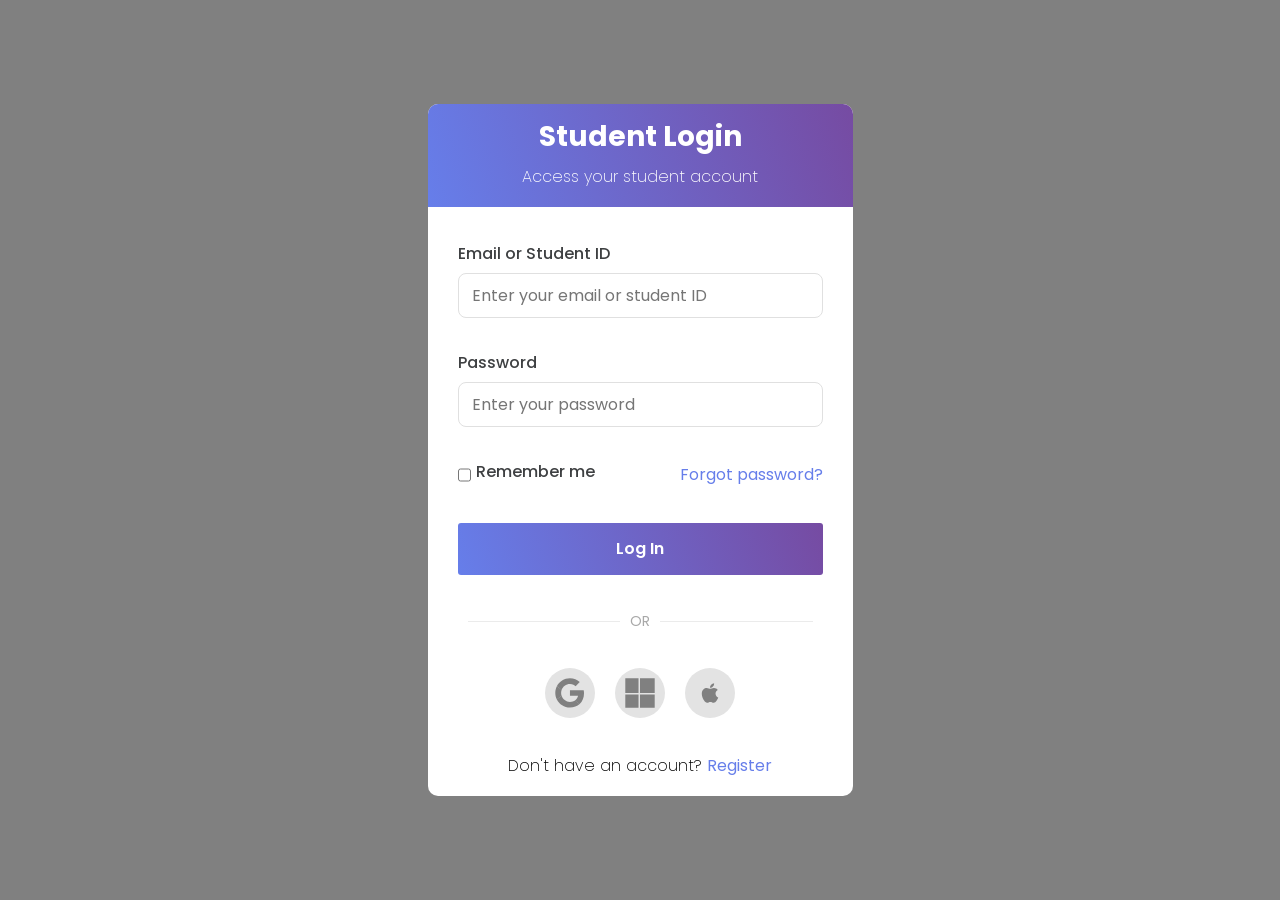
<file: login.html>
<!DOCTYPE html>
<html lang="en">

<head>
    <meta charset="UTF-8">
    <meta name="viewport" content="width=device-width, initial-scale=1.0">
    <link rel="stylesheet" href="reset.css">
    <link rel="stylesheet" href="style_login.css">
    <link rel="preconnect" href="https://fonts.googleapis.com">
    <link rel="preconnect" href="https://fonts.gstatic.com" crossorigin>
    <link
        href="https://fonts.googleapis.com/css2?family=Poppins:ital,wght@0,100;0,200;0,300;0,400;0,500;0,600;0,700;0,800;0,900;1,100;1,200;1,300;1,400;1,500;1,600;1,700;1,800;1,900&display=swap"
        rel="stylesheet">
    <title>login</title>
</head>

<body>
    <section>
    <div class="login">
        <form method="post" action="/api/login">
            <div class="h">
                <h2 class="stud_log">Student Login</h1>
                    <p class="accs">Access your student account</p>
            </div>
            <div class="form">
                <label>Email or Student ID</label>

                <input class="em" type="text" name="email" class="em" placeholder="Enter your email or student ID"
                    required />
            </div>
            <div class="passw">
                <label>Password</label>

                <input class="pass" type="password" name="password" placeholder="Enter your password" required />
            </div>
            <div class="ch">
                <input id="checkbox" type="checkbox" name="remember"> <label for="checkbox"> Remember me </label> <a class=" forg" href="#">Forgot password?</a>
            </div>
            <div class="but">
                <button>Log In</button>
            </div>
            <div class="or">
                <span class="line"></span><span>OR</span><span class="line"></span>
            </div>
            <div class="images">
                <a href="https://www.google.ru/?hl=ru"><img src="google.svg"></a>
                <a href="https://www.microsoft.com/ru-ru"><img src="microsoft.svg"></a>
                <a href="https://www.apple.com/"><img src="apple.svg"></a>
            </div>
            <div class="reg">
            <p>Don't have an account? <a href="register.html">Register</a></p>
            </div>
        </form>
    </div>
    </section>
</body>

</html>
</file>
<file: style_login.css>
body{
    display: flex;
    justify-content: center;
    align-items: center;
    font-family: Poppins;
    background: gray;
}
.login{
    background-color: #ffffff;
    border-radius: 1rem;
    
}
form div{
    padding: 1.8rem 3rem  !important


}
.h{
    display: flex;
    flex-direction: column;
    text-align: center;
    background:linear-gradient(70deg,#667eea, #764ba2);
    color: #ffffff;
    padding: 2.8rem;
    gap: 1.2rem;
    border-top-right-radius: 1rem;
    border-top-left-radius: 1rem;
    
}
.stud_log{
    font-size: 2.8rem;
}
p{
    font-weight: 200;
}
label{
    color: #3e4042;
    font-weight: 500;
}
a{
    
    text-decoration: none;
    font-weight: 400;
    color: #667eea !important;
}
.form{
    display: flex;
    flex-direction: column;
    padding: 1.2rem;
    gap: 1rem;
    margin: 2rem 0rem 0rem 0rem;
}
.passw{
    display: flex;
    flex-direction: column;
    padding: 1.2rem;
    gap: 1rem;
    
}
.ch{
    display: flex;
    padding: 1rem 1.2rem;
    gap: 0.5rem;
}
.forg{
    display: flex;
    justify-content: right;
    padding: 0rem 0rem 0rem 8rem;
}
input{
    border: solid 1px #e0e0e0;
    padding: 1.3rem;
    border-radius: 0.8rem;
    
}

.pass:focus {
    outline-color: #667eea;
    box-shadow: 1px 1px 5px 2px rgb(177, 177, 177);
}
.em:focus {
    outline-color: #667eea;
    box-shadow: 1px 1px 5px 2px rgb(177, 177, 177);
}
.but{
    display: flex;
    flex-direction: column;
    padding: 1rem;
    
    
}
button{
    background:linear-gradient(70deg,#667eea, #764ba2);
    border: none;
    color: #ffffff;
    padding: 1.7rem;
    border-radius:0.3rem ;
    font-weight: 600;
    cursor: pointer;
}
button:hover{
    transform: translate(0px, -3px);
    transition: 0.3s ease-out;
    box-shadow: 1px 1px 5px 2px rgb(177, 177, 177);
}
.or{
    display: flex;
    flex-direction: row;
    justify-content: center;
    color: #a8a8a8;
    font-size: 1.4rem;
    padding: 1rem;
}
.or {
    
    
    display: flex;
    flex-direction: row;
    justify-content: center;
    color: #a8a8a8;
    font-size: 1.4rem;
    padding: 1rem;
    align-items: center;
    
  }
  .line{
    height: 1px;
    background-color:rgb(235, 235, 235); ;
    flex-grow: 1;
    margin: 10px;
  }
  .images{
    display: flex;
    gap: 2rem;
    align-items: center;
    justify-content: center;
    
    
  }
  img{
    width: 50px;
  }
 .reg{
    display: flex;
    justify-content: center;
 }
 a:hover{
    text-decoration: underline;
    transition: 0.3s ease-out;
    cursor: pointer;
 }
</file>
